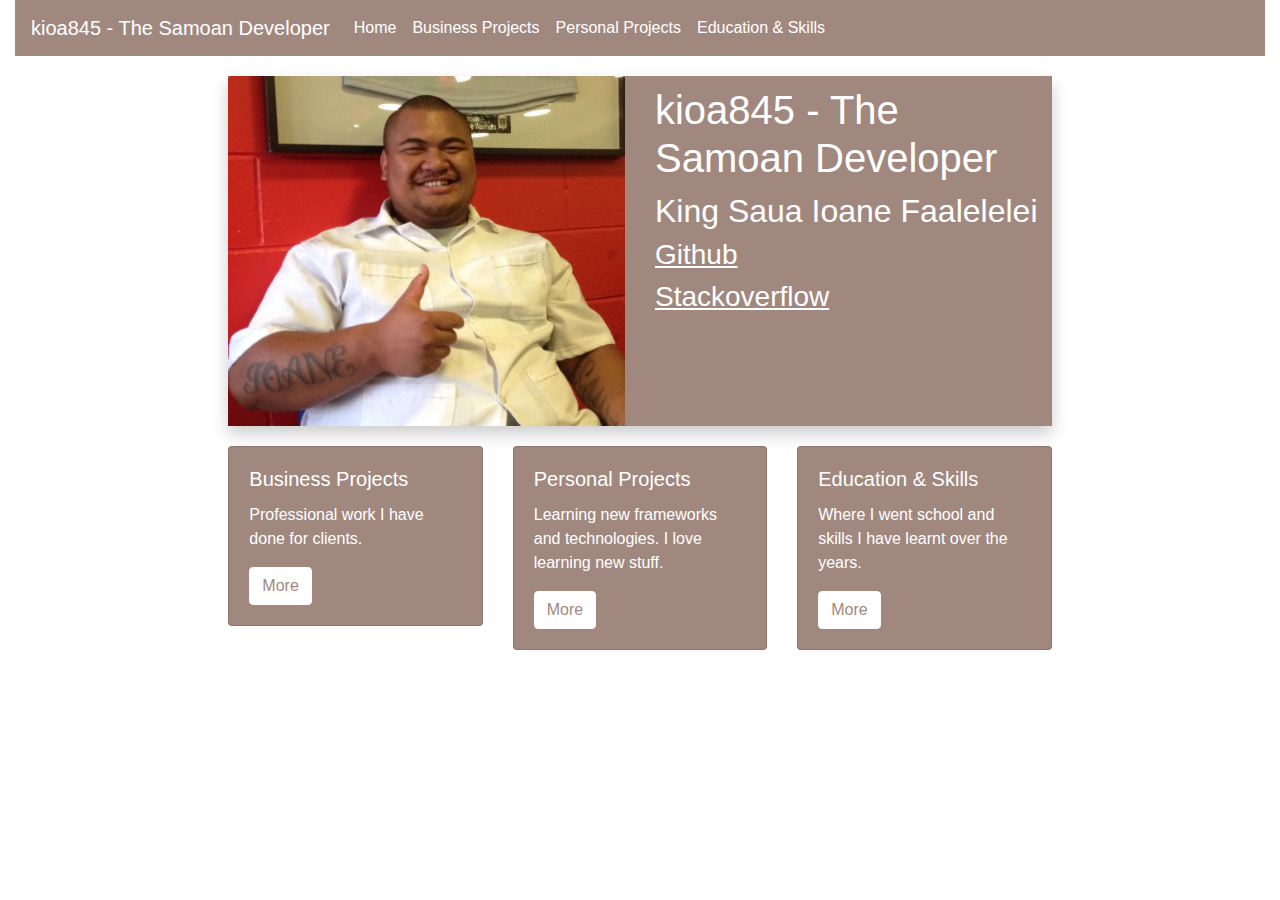
<file: index.html>
<!DOCTYPE HTML>
<html>
<head>
<title>kioa845 - The Samoan Developer</title>
<link rel="stylesheet" href="https://stackpath.bootstrapcdn.com/bootstrap/4.4.1/css/bootstrap.min.css" integrity="sha384-Vkoo8x4CGsO3+Hhxv8T/Q5PaXtkKtu6ug5TOeNV6gBiFeWPGFN9MuhOf23Q9Ifjh" crossorigin="anonymous">

<link rel="stylesheet" href="style.css">
</head>

<body>
    <div class="container-fluid">

        <nav class="navbar navbar-expand-lg navbar-light bg-light">
            <a class="navbar-brand" href="#">kioa845 - The Samoan Developer</a>
            <button class="navbar-toggler" type="button" data-toggle="collapse" data-target="#navbarSupportedContent" aria-controls="navbarSupportedContent" aria-expanded="false" aria-label="Toggle navigation">
              <span class="navbar-toggler-icon"></span>
            </button>
          
            <div class="collapse navbar-collapse" id="navbarSupportedContent">
              <ul class="navbar-nav mr-auto">
                <li class="nav-item active">
                  <a class="nav-link" href="#">Home <span class="sr-only">(current)</span></a>
                </li>
                
                <li class="nav-item active">
                    <a class="nav-link" href="pages/business.html">Business Projects</a>
                  </li>

                  <li class="nav-item active">
                    <a class="nav-link" href="pages/personal.html">Personal Projects</a>
                  </li>

                  <li class="nav-item active">
                    <a class="nav-link" href="pages/education.html">Education & Skills</a>
                  </li>
              </ul>
            </div>
          </nav>

        <div class="row">

            <div class="col-md-2"></div>

        <div class="col-md-8">

            <div class="home-card">
                <div class="row">
                    <div class=col-md-6>
                        <img src="images/saua.jpg" class="card-img-top" alt="...">
                    </div>
                    <div class=col-md-6>
                        <h1 class="home-title">kioa845 - The Samoan Developer</h1>

                        <h2 class="home-title">King Saua Ioane Faalelelei</h2>

                        <h3>
                          <a class="github-link" href="https://github.com/kioa845">Github</a>
                        </h3>

                        <h3>
                          <a class="github-link" href="https://stackoverflow.com/users/11737287/kioa845-the-samoan-developer">
                            Stackoverflow
                          </a>
                        </h3>

                    </div>
                </div>
              </div>

              <div class="row" style="margin-top: 20px;">

                <div class="col-md-4">
                <div class="card main-card">
                  <div class="card-body">
                    <h5 class="card-title">Business Projects</h5>
                    <p class="card-text">Professional work I have done for clients.</p>
                    <a href="pages/business.html" class="btn btn-primary home-button">More</a>
                  </div>
                </div>
                </div>

                <div class="col-md-4">
                  <div class="card main-card">
                    <div class="card-body">
                      <h5 class="card-title">Personal Projects</h5>
                      <p class="card-text">Learning new frameworks and technologies.
                        I love learning new stuff.
                      </p>
                      <a href="pages/personal.html" class="btn btn-primary home-button">More</a>
                    </div>
                  </div>
                  </div>

                  <div class="col-md-4">
                    <div class="card main-card">
                      <div class="card-body">
                        <h5 class="card-title">Education & Skills</h5>
                        <p class="card-text">Where I went school and skills I have learnt over the years.</p>
                        <a href="pages/education.html" class="btn btn-primary home-button">More</a>
                      </div>
                    </div>
                    </div>

        </div>

        <div class="col-md-2"></div>

        </div>
      </div>
</body>

</html>
</file>
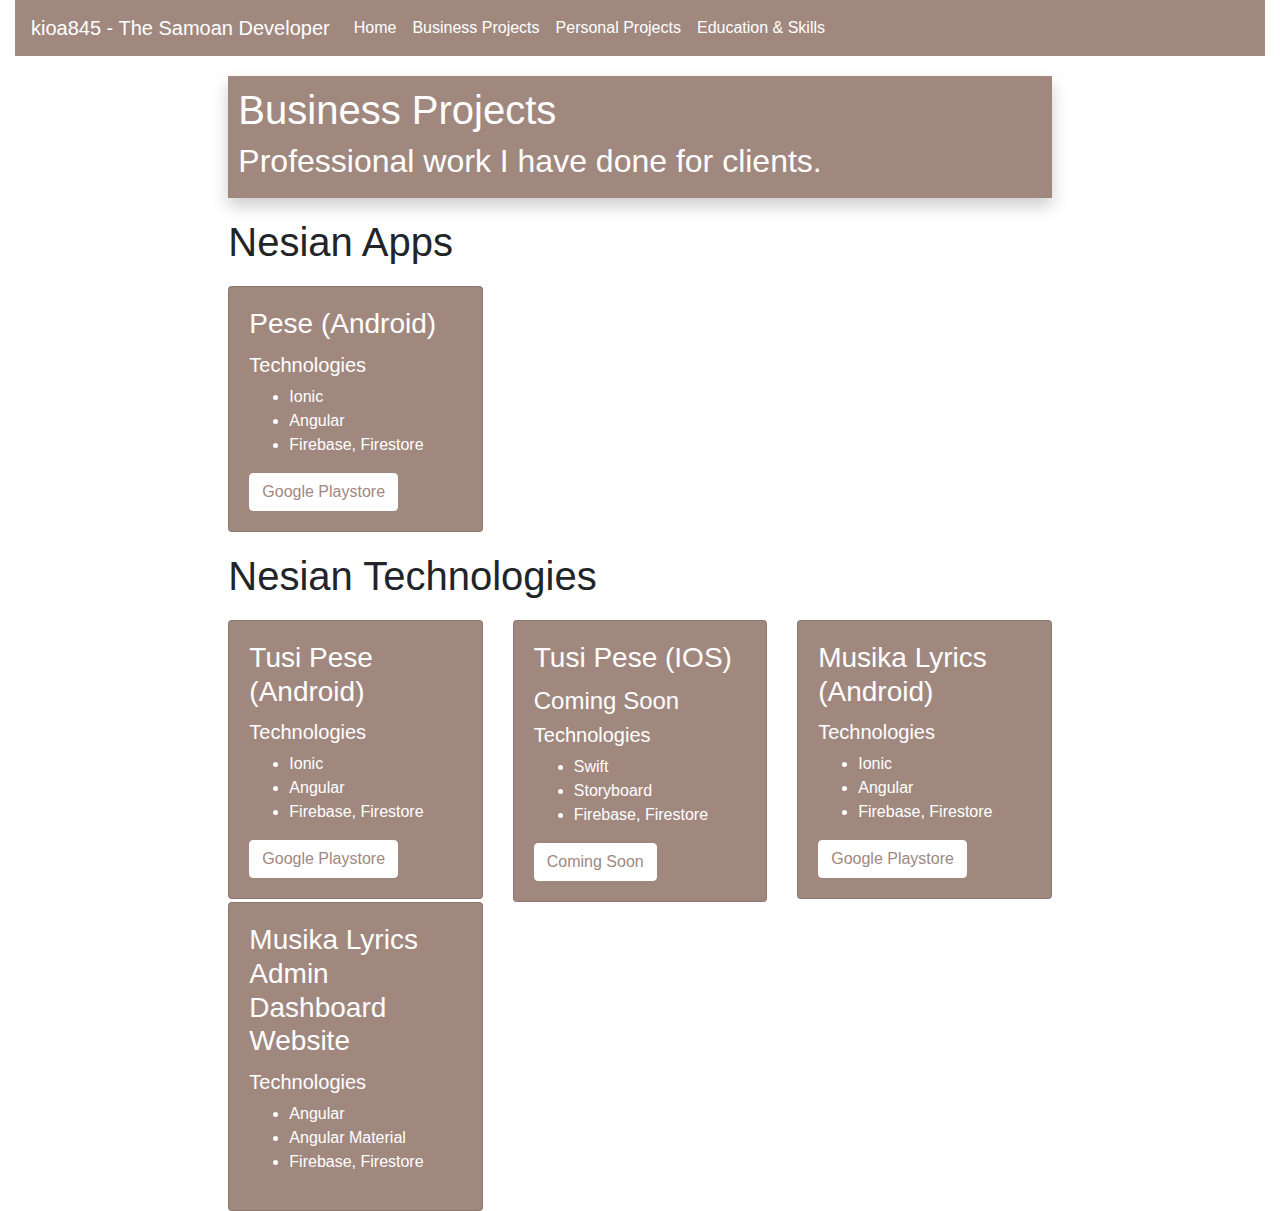
<file: pages/business.html>
<!DOCTYPE HTML>
<html>
<head>
<title>kioa845 - The Samoan Developer</title>
<link rel="stylesheet" href="https://stackpath.bootstrapcdn.com/bootstrap/4.4.1/css/bootstrap.min.css" integrity="sha384-Vkoo8x4CGsO3+Hhxv8T/Q5PaXtkKtu6ug5TOeNV6gBiFeWPGFN9MuhOf23Q9Ifjh" crossorigin="anonymous">

<link rel="stylesheet" href="../style.css">
</head>

<body>
    <div class="container-fluid">

        <nav class="navbar navbar-expand-lg navbar-light bg-light">
            <a class="navbar-brand" href="#">kioa845 - The Samoan Developer</a>
            <button class="navbar-toggler" type="button" data-toggle="collapse" data-target="#navbarSupportedContent" aria-controls="navbarSupportedContent" aria-expanded="false" aria-label="Toggle navigation">
              <span class="navbar-toggler-icon"></span>
            </button>
          
            <div class="collapse navbar-collapse" id="navbarSupportedContent">
              <ul class="navbar-nav mr-auto">
                <li class="nav-item active">
                  <a class="nav-link" href="../index.html">Home <span class="sr-only">(current)</span></a>
                </li>
                
                <li class="nav-item active">
                    <a class="nav-link" href="business.html">Business Projects</a>
                  </li>

                  <li class="nav-item active">
                    <a class="nav-link" href="personal.html">Personal Projects</a>
                  </li>

                  <li class="nav-item active">
                    <a class="nav-link" href="education.html">Education & Skills</a>
                  </li>
              </ul>
            </div>
          </nav>

        <div class="row">

            <div class="col-md-2"></div>

        <div class="col-md-8">

            <div class="home-card" style="padding: 10px;">

                <h1 style="color: white;">Business Projects</h1>

                <h2 style="color: white;">
                    Professional work I have done for clients.
                </h2>
                
              </div>

              <h1 style="margin-top: 20px;">Nesian Apps</h1>

              <div class="row" style="margin-top: 20px;">

                <div class="col-md-4">
                <div class="card main-card">
                  <div class="card-body">
                    <h3 class="card-title">Pese (Android)</h3>
                    <h5>Technologies</h5>
                    <ul>
                        <li>Ionic</li>
                        <li>Angular</li>
                        <li>Firebase, Firestore</li>
                    </ul>
                    <a href="https://play.google.com/store/apps/details?id=com.loveking.pese&hl=en" 
                    class="btn btn-primary home-button">Google Playstore</a>
                  </div>
                </div>
                </div>

                </div>

                <h1 style="margin-top: 20px;">Nesian Technologies</h1>

                <div class="row" style="margin-top: 20px;">

                    <div class="col-md-4">
                    <div class="card main-card">
                      <div class="card-body">
                        <h3 class="card-title">Tusi Pese (Android)</h3>
                        <h5>Technologies</h5>
                        <ul>
                            <li>Ionic</li>
                            <li>Angular</li>
                            <li>Firebase, Firestore</li>
                        </ul>
                        <a href="https://play.google.com/store/apps/details?id=com.lkdigital.pese" 
                        class="btn btn-primary home-button">Google Playstore</a>
                      </div>
                    </div>
                    </div>

                    <div class="col-md-4">
                        <div class="card main-card">
                          <div class="card-body">
                            <h3 class="card-title">Tusi Pese (IOS)</h3>
                            <h4>Coming Soon</h4>
                            <h5>Technologies</h5>
                            <ul>
                                <li>Swift</li>
                                <li>Storyboard</li>
                                <li>Firebase, Firestore</li>
                            </ul>
                            <a href="#" 
                            class="btn btn-primary home-button">Coming Soon</a>
                          </div>
                        </div>
                        </div>

                        <div class="col-md-4">
                            <div class="card main-card">
                              <div class="card-body">
                                <h3 class="card-title">Musika Lyrics (Android)</h3>
                                <h5>Technologies</h5>
                                <ul>
                                    <li>Ionic</li>
                                    <li>Angular</li>
                                    <li>Firebase, Firestore</li>
                                </ul>
                                <a href="https://play.google.com/store/apps/details?id=com.lkdigital.musika" 
                                class="btn btn-primary home-button">Google Playstore</a>
                              </div>
                            </div>
                            </div>

                            <div class="col-md-4">
                                <div class="card main-card">
                                  <div class="card-body">
                                    <h3 class="card-title">Musika Lyrics Admin Dashboard Website</h3>
                                    <h5>Technologies</h5>
                                    <ul>
                                        <li>Angular</li>
                                        <li>Angular Material</li>
                                        <li>Firebase, Firestore</li>
                                    </ul>
                                  </div>
                                </div>
                                </div>
    
                    </div>

        <div class="col-md-2"></div>

        </div>
      </div>
</body>

</html>
</file>
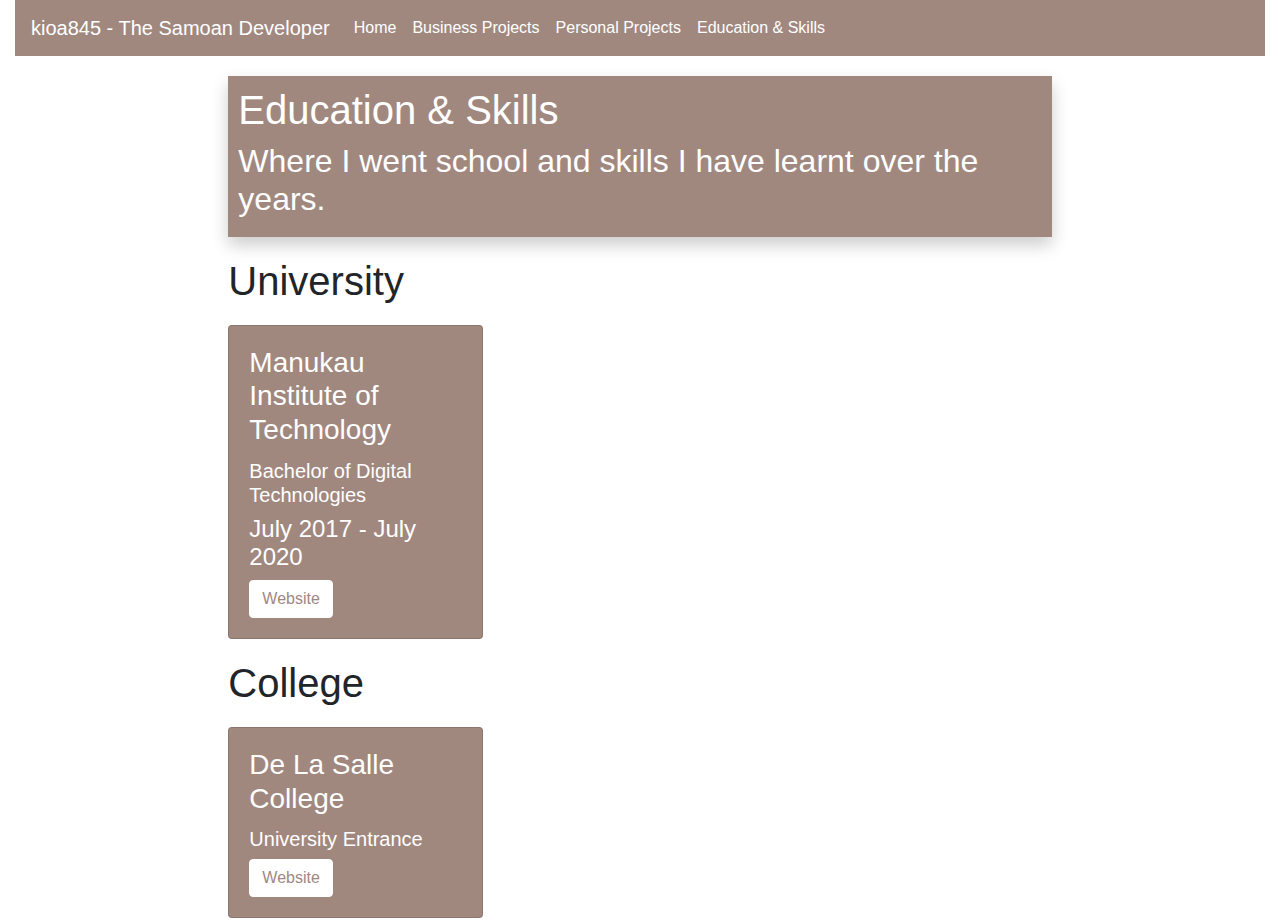
<file: pages/education.html>
<!DOCTYPE HTML>
<html>
<head>
<title>kioa845 - The Samoan Developer</title>
<link rel="stylesheet" href="https://stackpath.bootstrapcdn.com/bootstrap/4.4.1/css/bootstrap.min.css" integrity="sha384-Vkoo8x4CGsO3+Hhxv8T/Q5PaXtkKtu6ug5TOeNV6gBiFeWPGFN9MuhOf23Q9Ifjh" crossorigin="anonymous">

<link rel="stylesheet" href="../style.css">
</head>

<body>
    <div class="container-fluid">

        <nav class="navbar navbar-expand-lg navbar-light bg-light">
            <a class="navbar-brand" href="#">kioa845 - The Samoan Developer</a>
            <button class="navbar-toggler" type="button" data-toggle="collapse" data-target="#navbarSupportedContent" aria-controls="navbarSupportedContent" aria-expanded="false" aria-label="Toggle navigation">
              <span class="navbar-toggler-icon"></span>
            </button>
          
            <div class="collapse navbar-collapse" id="navbarSupportedContent">
              <ul class="navbar-nav mr-auto">
                <li class="nav-item active">
                  <a class="nav-link" href="../index.html">Home <span class="sr-only">(current)</span></a>
                </li>
                
                <li class="nav-item active">
                    <a class="nav-link" href="business.html">Business Projects</a>
                  </li>

                  <li class="nav-item active">
                    <a class="nav-link" href="personal.html">Personal Projects</a>
                  </li>

                  <li class="nav-item active">
                    <a class="nav-link" href="education.html">Education & Skills</a>
                  </li>
              </ul>
            </div>
          </nav>

        <div class="row">

            <div class="col-md-2"></div>

        <div class="col-md-8">

            <div class="home-card" style="padding: 10px;">

                <h1 style="color: white;">Education & Skills</h1>

                <h2 style="color: white;">
                    Where I went school and skills I have learnt over the years.
                </h2>
                
              </div>

              <h1 style="margin-top: 20px;">University</h1>

              <div class="row" style="margin-top: 20px;">

                <div class="col-md-4">
                <div class="card main-card">
                  <div class="card-body">
                    <h3 class="card-title">Manukau Institute of Technology</h3>
                    <h5>Bachelor of Digital Technologies</h5>
                    <h4>July 2017 - July 2020</h4>
                    <a href="https://www.manukau.ac.nz/" 
                    class="btn btn-primary home-button">Website</a>
                  </div>
                </div>
                </div>

                </div>

                <h1 style="margin-top: 20px;">College</h1>

                <div class="row" style="margin-top: 20px;">
  
                  <div class="col-md-4">
                  <div class="card main-card">
                    <div class="card-body">
                      <h3 class="card-title">De La Salle College</h3>
                      <h5>University Entrance</h5>
                      <a href="https://www.delasalle.school.nz/" 
                      class="btn btn-primary home-button">Website</a>
                    </div>
                  </div>
                  </div>
  
                  </div>

        <div class="col-md-2"></div>

        </div>
      </div>
</body>

</html>
</file>
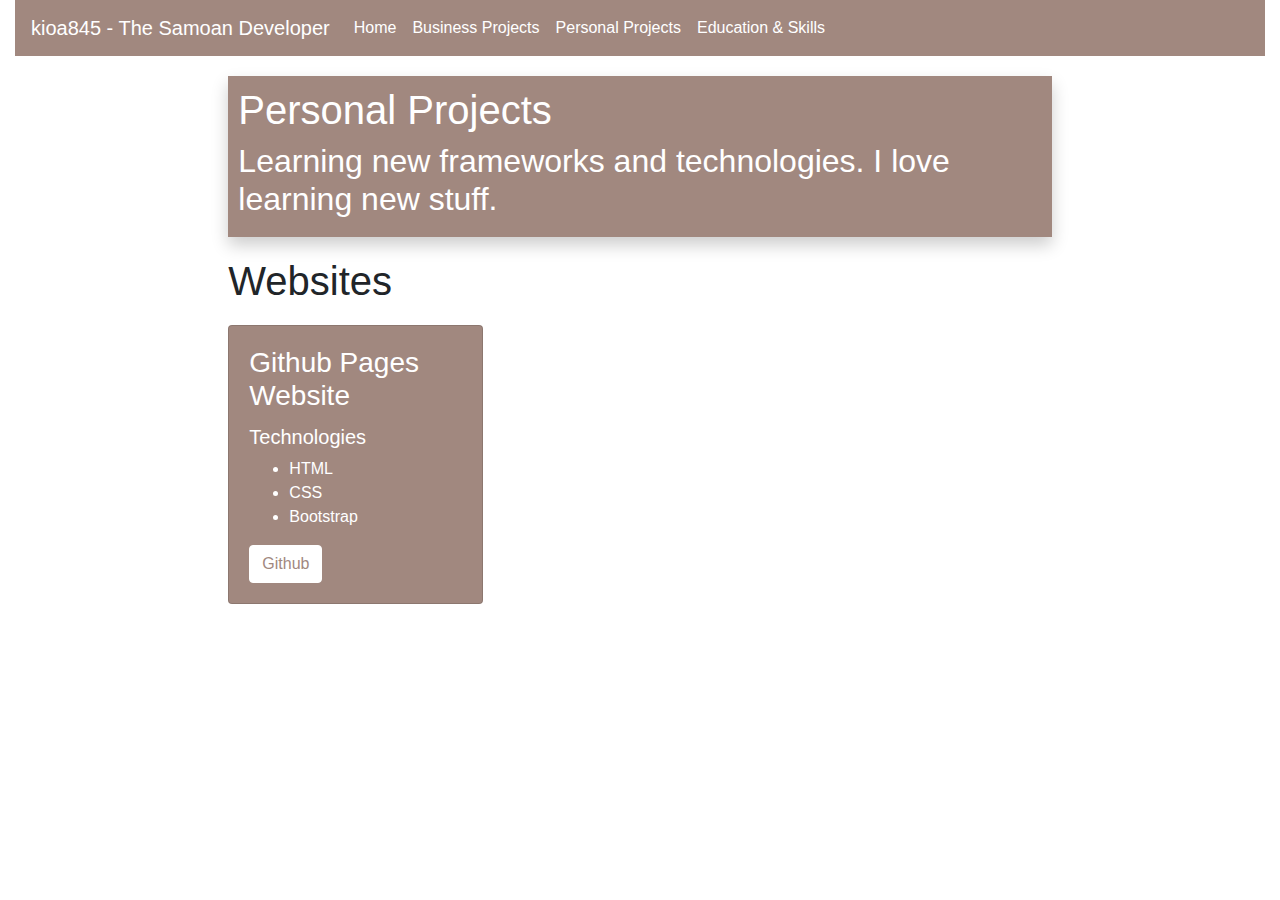
<file: pages/personal.html>
<!DOCTYPE HTML>
<html>
<head>
<title>kioa845 - The Samoan Developer</title>
<link rel="stylesheet" href="https://stackpath.bootstrapcdn.com/bootstrap/4.4.1/css/bootstrap.min.css" integrity="sha384-Vkoo8x4CGsO3+Hhxv8T/Q5PaXtkKtu6ug5TOeNV6gBiFeWPGFN9MuhOf23Q9Ifjh" crossorigin="anonymous">

<link rel="stylesheet" href="../style.css">
</head>

<body>
    <div class="container-fluid">

        <nav class="navbar navbar-expand-lg navbar-light bg-light">
            <a class="navbar-brand" href="#">kioa845 - The Samoan Developer</a>
            <button class="navbar-toggler" type="button" data-toggle="collapse" data-target="#navbarSupportedContent" aria-controls="navbarSupportedContent" aria-expanded="false" aria-label="Toggle navigation">
              <span class="navbar-toggler-icon"></span>
            </button>
          
            <div class="collapse navbar-collapse" id="navbarSupportedContent">
              <ul class="navbar-nav mr-auto">
                <li class="nav-item active">
                  <a class="nav-link" href="../index.html">Home <span class="sr-only">(current)</span></a>
                </li>
                
                <li class="nav-item active">
                    <a class="nav-link" href="business.html">Business Projects</a>
                  </li>

                  <li class="nav-item active">
                    <a class="nav-link" href="personal.html">Personal Projects</a>
                  </li>

                  <li class="nav-item active">
                    <a class="nav-link" href="education.html">Education & Skills</a>
                  </li>
              </ul>
            </div>
          </nav>

        <div class="row">

            <div class="col-md-2"></div>

        <div class="col-md-8">

            <div class="home-card" style="padding: 10px;">

                <h1 style="color: white;">Personal Projects</h1>

                <h2 style="color: white;">
                    Learning new frameworks and technologies.
                        I love learning new stuff.
                </h2>
                
              </div>

              <h1 style="margin-top: 20px;">Websites</h1>

              <div class="row" style="margin-top: 20px;">

                <div class="col-md-4">
                <div class="card main-card">
                  <div class="card-body">
                    <h3 class="card-title">Github Pages Website</h3>
                    <h5>Technologies</h5>
                    <ul>
                        <li>HTML</li>
                        <li>CSS</li>
                        <li>Bootstrap</li>
                    </ul>
                    <a href="https://github.com/kioa845/kioa845.github.io" 
                    class="btn btn-primary home-button">Github</a>
                  </div>
                </div>
                </div>

                </div>

        <div class="col-md-2"></div>

        </div>
      </div>
</body>

</html>
</file>
<file: style.css>
/* primary #a1887f, light #d3b8ae, dark #725b53 */

nav.navbar.navbar-expand-lg.navbar-light.bg-light {
    background: #a1887f !important;
}

a.navbar-brand {
    color: white !important;
}

a.nav-link {
    color: white !important;
}

a.nav-link:hover {
    color: black !important;
}

.home-card {
    margin-top: 20px;
    box-shadow: 0 8px 16px 0 rgba(0,0,0,0.2);
    transition: 0.3s;
    background: #a1887f;
  }

  /* .home-card:hover {
    box-shadow: 0 8px 16px 0 rgba(0,0,0,0.2);
  } */

  .home-title {
      margin-top: 10px;
      color: white;
  }

  .home-list {
    color: white;
}

.github-link {
    color: white;
    text-decoration: underline;
}

.github-link:hover {
    color: black;
}

.main-card {
    background: #a1887f;
    color: white;
}

.home-button {
    background: white;
    border-color: white;
    color: #a1887f;
}

.home-button:hover {
    background: black;
    border-color: black;
    color: white;
}
</file>
